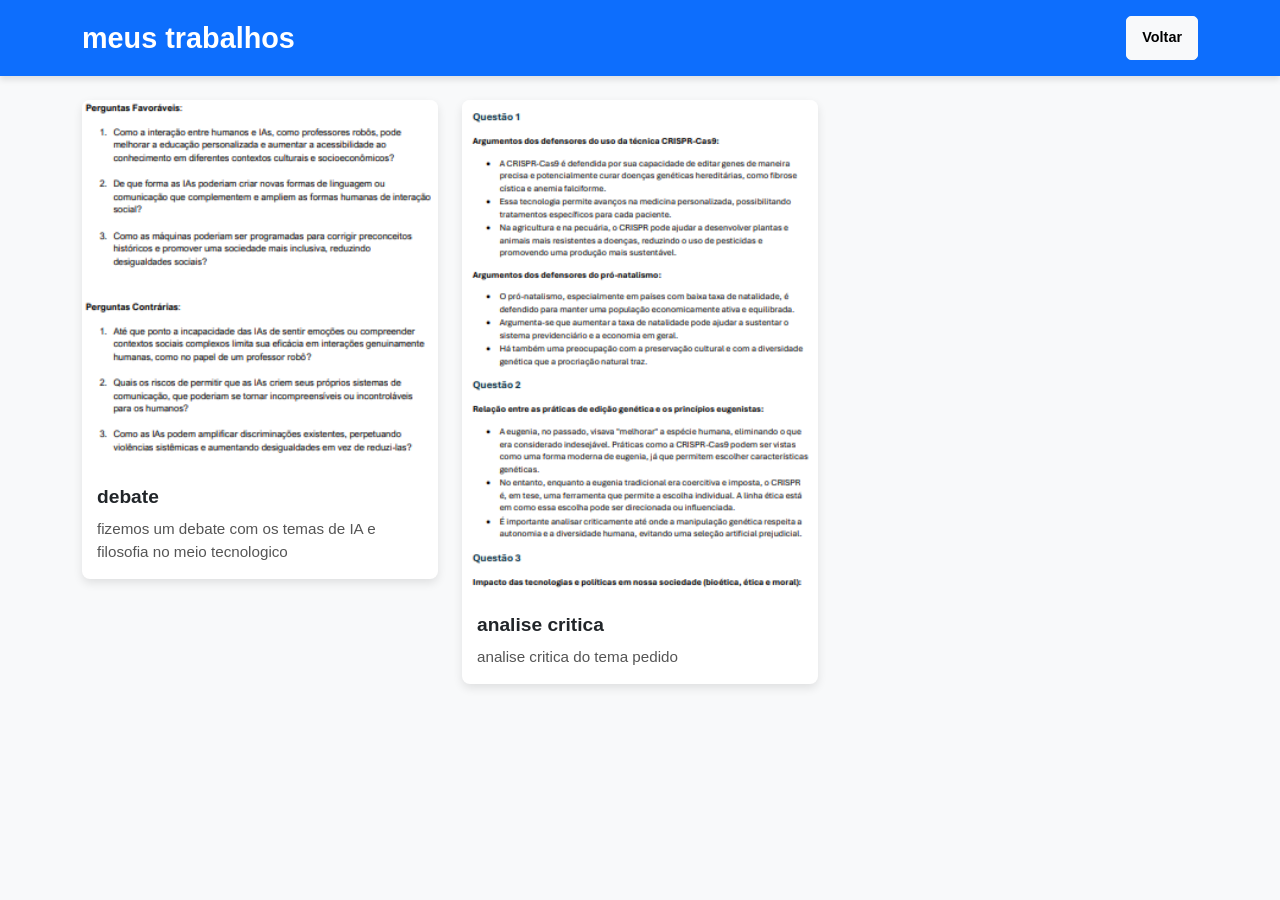
<file: public/chs/chs.html>
<!DOCTYPE html>
<html lang="pt-BR">
<head>
    <meta charset="UTF-8">
    <meta name="viewport" content="width=device-width, initial-scale=1.0">
    <title>porfolio</title>
    <!-- Link para o CSS do Bootstrap -->
    <link href="https://cdn.jsdelivr.net/npm/bootstrap@5.3.2/dist/css/bootstrap.min.css" rel="stylesheet">
    <!-- Link para o estilo personalizado -->
    <link rel="stylesheet" href="style.css">
</head>
<body>
    <!-- Header com Bootstrap -->
    <header class="bg-primary text-white py-3">
        <div class="container d-flex justify-content-between align-items-center">
            <h1 class="mb-0">meus trabalhos</h1>
            <a href="javascript:history.back()" class="btn btn-light">Voltar</a>
        </div>
    </header>

    <!-- Galeria -->
    <main class="gallery container mt-4">
        <div class="row">
            <!-- Cada "div" representa um item da galeria -->
            <div class="gallery-item col-md-4 mb-4">
                <div class="card">
                    <img src="chs 1.png" class="card-img-top" alt="chs1">
                    <div class="card-body">
                        <h3 class="card-title">debate</h3>
                        <p class="card-text">fizemos um debate com os temas de IA e filosofia no meio tecnologico</p>
                    </div>
                </div>
            </div>
            <div class="gallery-item col-md-4 mb-4">
                <div class="card">
                    <img src="chs 2.png" class="card-img-top" alt="Projeto 2">
                    <div class="card-body">
                        <h3 class="card-title">analise critica</h3>
                        <p class="card-text">analise critica do tema pedido</p>
                    </div>
                </div>
            </div>
            <!-- Adicione mais itens conforme necessário -->
        </div>
    </main>

    <!-- Scripts do Bootstrap -->
    <script src="https://cdn.jsdelivr.net/npm/bootstrap@5.3.2/dist/js/bootstrap.bundle.min.js"></script>
    <!-- Script personalizado -->
    <script src="user.js"></script>
</body>
</html>
</file>
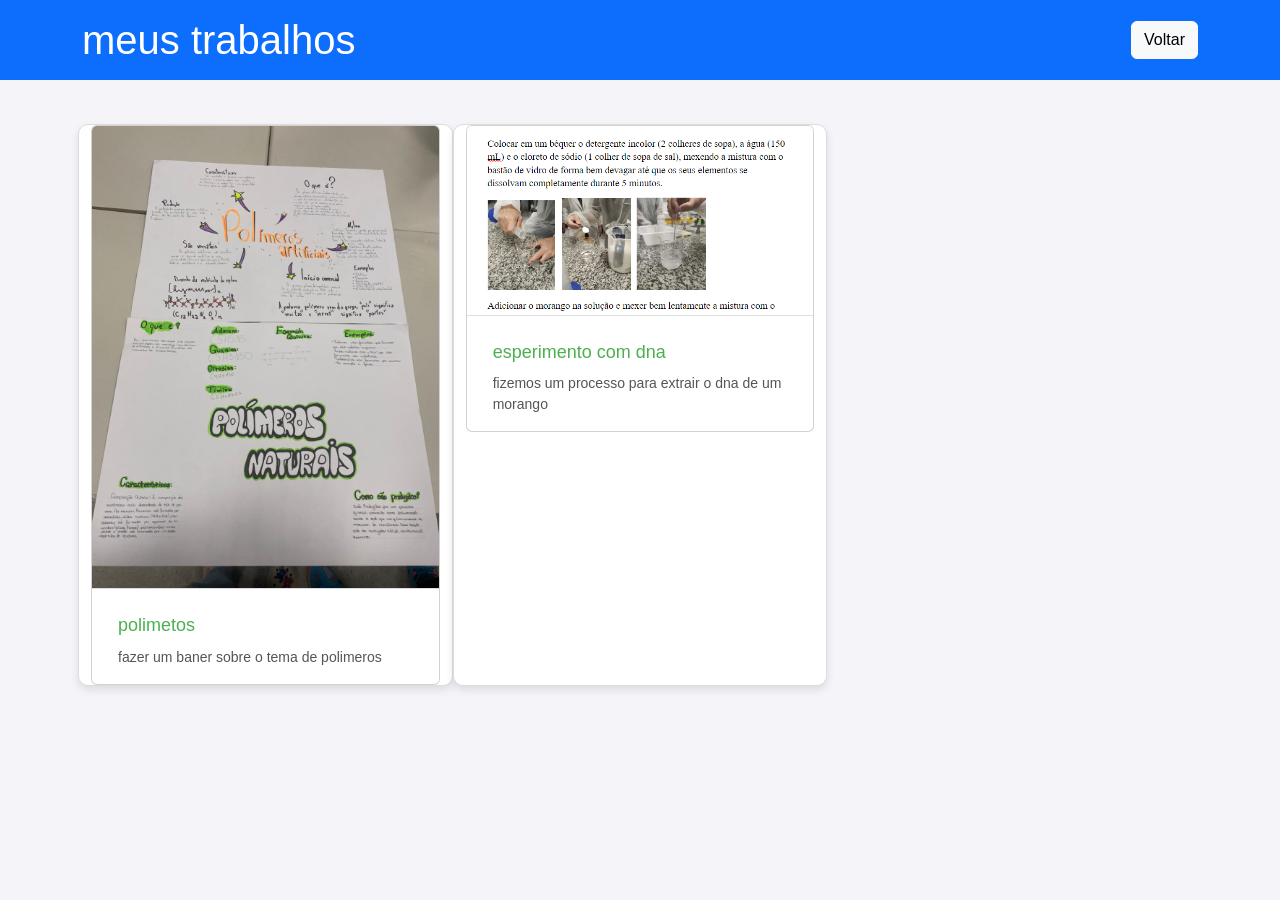
<file: public/cnt/cnt.html>
<!DOCTYPE html>
<html lang="pt-BR">
<head>
    <meta charset="UTF-8">
    <meta name="viewport" content="width=device-width, initial-scale=1.0">
    <title>porfolio</title>
    <!-- Link para o CSS do Bootstrap -->
    <link href="https://cdn.jsdelivr.net/npm/bootstrap@5.3.2/dist/css/bootstrap.min.css" rel="stylesheet">
    <!-- Link para o estilo personalizado -->
    <link rel="stylesheet" href="styles.css">
</head>
<body>
    <!-- Header com Bootstrap -->
    <header class="bg-primary text-white py-3">
        <div class="container d-flex justify-content-between align-items-center">
            <h1 class="mb-0">meus trabalhos</h1>
            <a href="javascript:history.back()" class="btn btn-light">Voltar</a>
        </div>
    </header>

    <!-- Galeria -->
    <main class="gallery container mt-4">
        <div class="row">
            <!-- Cada "div" representa um item da galeria -->
            <div class="gallery-item col-md-4 mb-4">
                <div class="card">
                    <img src="cnt.jpg" class="card-img-top" alt="Projeto 1">
                    <div class="card-body">
                        <h3 class="card-title">polimetos</h3>
                        <p class="card-text">fazer um baner sobre o tema de polimeros</p>
                    </div>
                </div>
            </div>
            <div class="gallery-item col-md-4 mb-4">
                <div class="card">
                    <img src="quimi.png" class="card-img-top" alt="Projeto 2">
                    <div class="card-body">
                        <h3 class="card-title">esperimento com dna</h3>
                        <p class="card-text">fizemos um processo para extrair o dna de um morango</p>
                    </div>
                </div>
            </div>
            <!-- Adicione mais itens conforme necessário -->
        </div>
    </main>

    <!-- Scripts do Bootstrap -->
    <script src="https://cdn.jsdelivr.net/npm/bootstrap@5.3.2/dist/js/bootstrap.bundle.min.js"></script>
    <!-- Script personalizado -->
    <script src="user.js"></script>
</body>
</html>
</file>
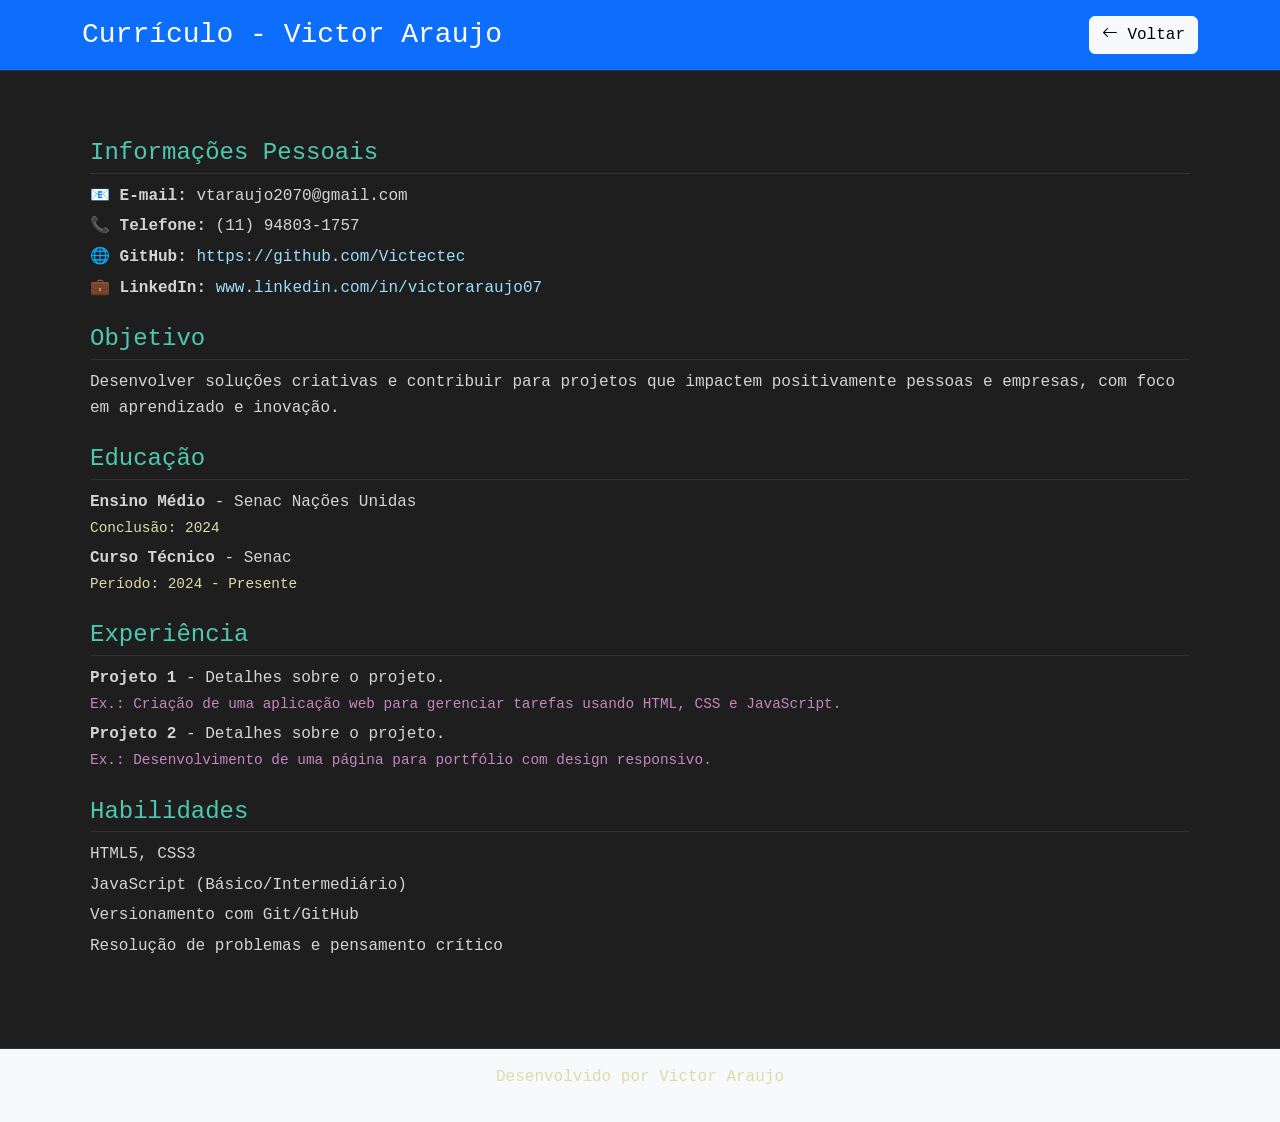
<file: public/curriculo/curriculo.html>
<!DOCTYPE html>
<html lang="pt-BR">

<head>
    <meta charset="UTF-8">
    <meta name="viewport" content="width=device-width, initial-scale=1.0">
    <title>Currículo - Victor Araujo</title>
    <!-- Bootstrap CSS -->
    <link href="https://cdn.jsdelivr.net/npm/bootstrap@5.3.0-alpha1/dist/css/bootstrap.min.css" rel="stylesheet">
    <!-- Estilos personalizados -->
    <link rel="stylesheet" href="styles2.css">
</head>

<body>
    <!-- Header -->
    <header class="bg-primary text-white py-3">
        <div class="container d-flex justify-content-between align-items-center">
            <h1 class="h3 mb-0">Currículo - Victor Araujo</h1>
            <!-- Botão Voltar -->
            <button class="btn btn-light" onclick="window.history.back()">
                <i class="bi bi-arrow-left"></i> Voltar
            </button>
        </div>
    </header>

    <!-- Currículo -->
    <main class="resume container my-5">
        <!-- Informações Pessoais -->
        <section class="info mb-4">
            <h2>Informações Pessoais</h2>
            <p><strong>📧 E-mail:</strong> vtaraujo2070@gmail.com</p>
            <p><strong>📞 Telefone:</strong> (11) 94803-1757</p>
            <p><strong>🌐 GitHub:</strong> <a href="https://github.com/Victectec" target="_blank" rel="noopener">https://github.com/Victectec</a></p>
            <p><strong>💼 LinkedIn:</strong> <a href="https://www.linkedin.com/in/victoraraujo07" target="_blank" rel="noopener">www.linkedin.com/in/victoraraujo07</a></p>
        </section>

        <!-- Objetivo -->
        <section class="objective mb-4">
            <h2>Objetivo</h2>
            <p>Desenvolver soluções criativas e contribuir para projetos que impactem positivamente pessoas e empresas, com foco em aprendizado e inovação.</p>
        </section>

        <!-- Educação -->
        <section class="education mb-4">
            <h2>Educação</h2>
            <ul>
                <li>
                    <strong>Ensino Médio</strong> - Senac Nações Unidas<br>
                    <span class="year">Conclusão: 2024</span>
                </li>
                <li>
                    <strong>Curso Técnico</strong> - Senac<br>
                    <span class="year">Período: 2024 - Presente</span>
                </li>
            </ul>
        </section>

        <!-- Experiência -->
        <section class="experience mb-4">
            <h2>Experiência</h2>
            <ul>
                <li>
                    <strong>Projeto 1</strong> - Detalhes sobre o projeto.<br>
                    <span class="description">Ex.: Criação de uma aplicação web para gerenciar tarefas usando HTML, CSS e JavaScript.</span>
                </li>
                <li>
                    <strong>Projeto 2</strong> - Detalhes sobre o projeto.<br>
                    <span class="description">Ex.: Desenvolvimento de uma página para portfólio com design responsivo.</span>
                </li>
            </ul>
        </section>

        <!-- Habilidades -->
        <section class="skills">
            <h2>Habilidades</h2>
            <ul class="skills-list">
                <li>HTML5, CSS3</li>
                <li>JavaScript (Básico/Intermediário)</li>
                <li>Versionamento com Git/GitHub</li>
                <li>Resolução de problemas e pensamento crítico</li>
            </ul>
        </section>
    </main>

    <!-- Footer -->
    <footer class="text-center py-3 bg-light">
        <p>Desenvolvido por Victor Araujo</p>
    </footer>

    <!-- Bootstrap JS e Bootstrap Icons -->
    <script src="https://cdn.jsdelivr.net/npm/bootstrap@5.3.0-alpha1/dist/js/bootstrap.bundle.min.js"></script>
    <link href="https://cdn.jsdelivr.net/npm/bootstrap-icons/font/bootstrap-icons.css" rel="stylesheet">
</body>

</html>
</file>
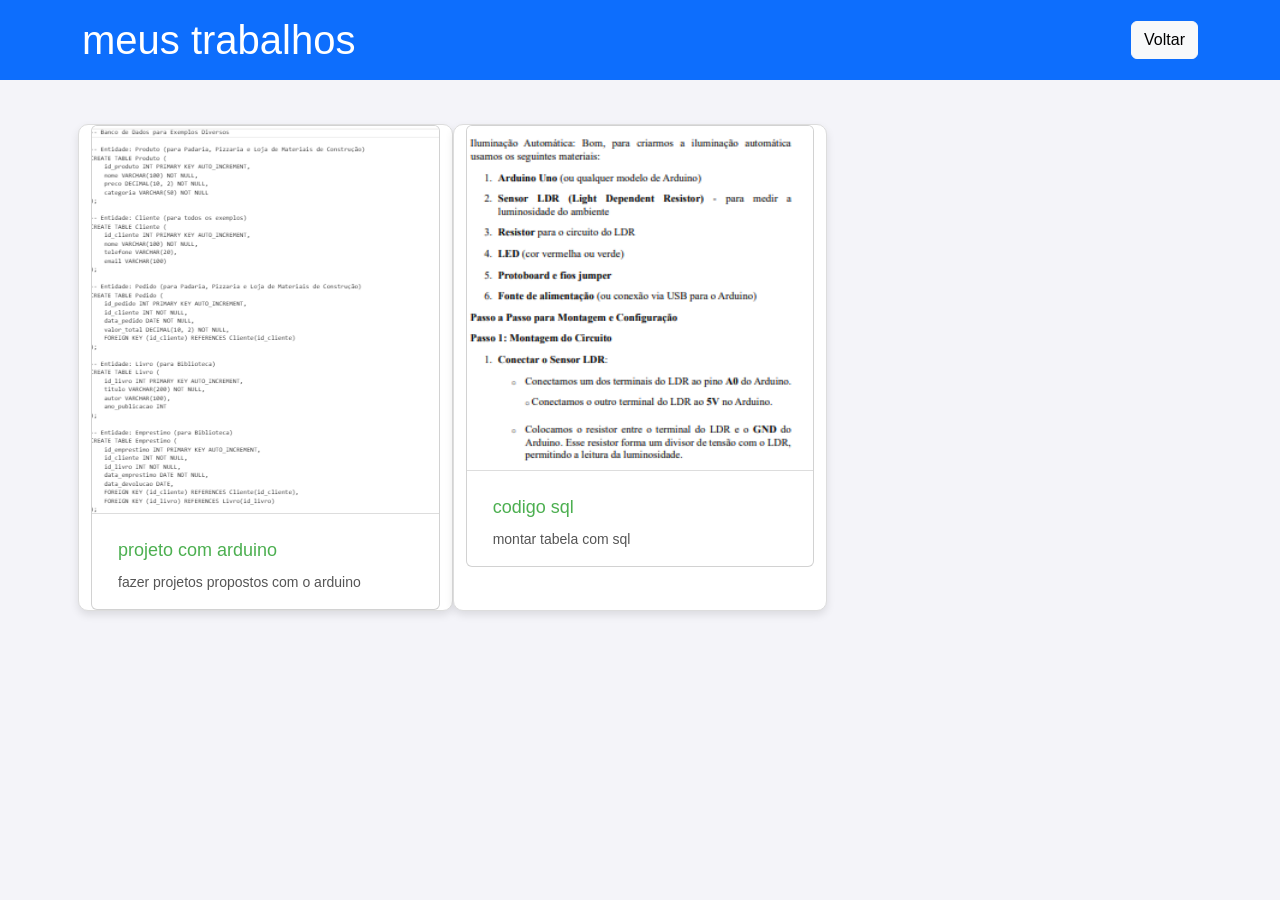
<file: public/iot/iot.html>
<!DOCTYPE html>
<html lang="pt-BR">
<head>
    <meta charset="UTF-8">
    <meta name="viewport" content="width=device-width, initial-scale=1.0">
    <title>porfolio</title>
    <!-- Link para o CSS do Bootstrap -->
    <link href="https://cdn.jsdelivr.net/npm/bootstrap@5.3.2/dist/css/bootstrap.min.css" rel="stylesheet">
    <!-- Link para o estilo personalizado -->
    <link rel="stylesheet" href="style.css">
</head>
<body>
    <!-- Header com Bootstrap -->
    <header class="bg-primary text-white py-3">
        <div class="container d-flex justify-content-between align-items-center">
            <h1 class="mb-0">meus trabalhos</h1>
            <a href="javascript:history.back()" class="btn btn-light">Voltar</a>
        </div>
    </header>

    <!-- Galeria -->
    <main class="gallery container mt-4">
        <div class="row">
            <!-- Cada "div" representa um item da galeria -->
            <div class="gallery-item col-md-4 mb-4">
                <div class="card">
                    <img src="iot 1.png" class="card-img-top" alt="Projeto 1">
                    <div class="card-body">
                        <h3 class="card-title">projeto com arduino</h3>
                        <p class="card-text">fazer projetos propostos com o arduino</p>
                    </div>
                </div>
            </div>
            <div class="gallery-item col-md-4 mb-4">
                <div class="card">
                    <img src="iot 2.png" class="card-img-top" alt="Projeto 2">
                    <div class="card-body">
                        <h3 class="card-title">codigo sql</h3>
                        <p class="card-text">montar tabela com sql</p>
                    </div>
                </div>
            </div>
            <!-- Adicione mais itens conforme necessário -->
        </div>
    </main>

    <!-- Scripts do Bootstrap -->
    <script src="https://cdn.jsdelivr.net/npm/bootstrap@5.3.2/dist/js/bootstrap.bundle.min.js"></script>
    <!-- Script personalizado -->
    <script src="user.js"></script>
</body>
</html>
</file>
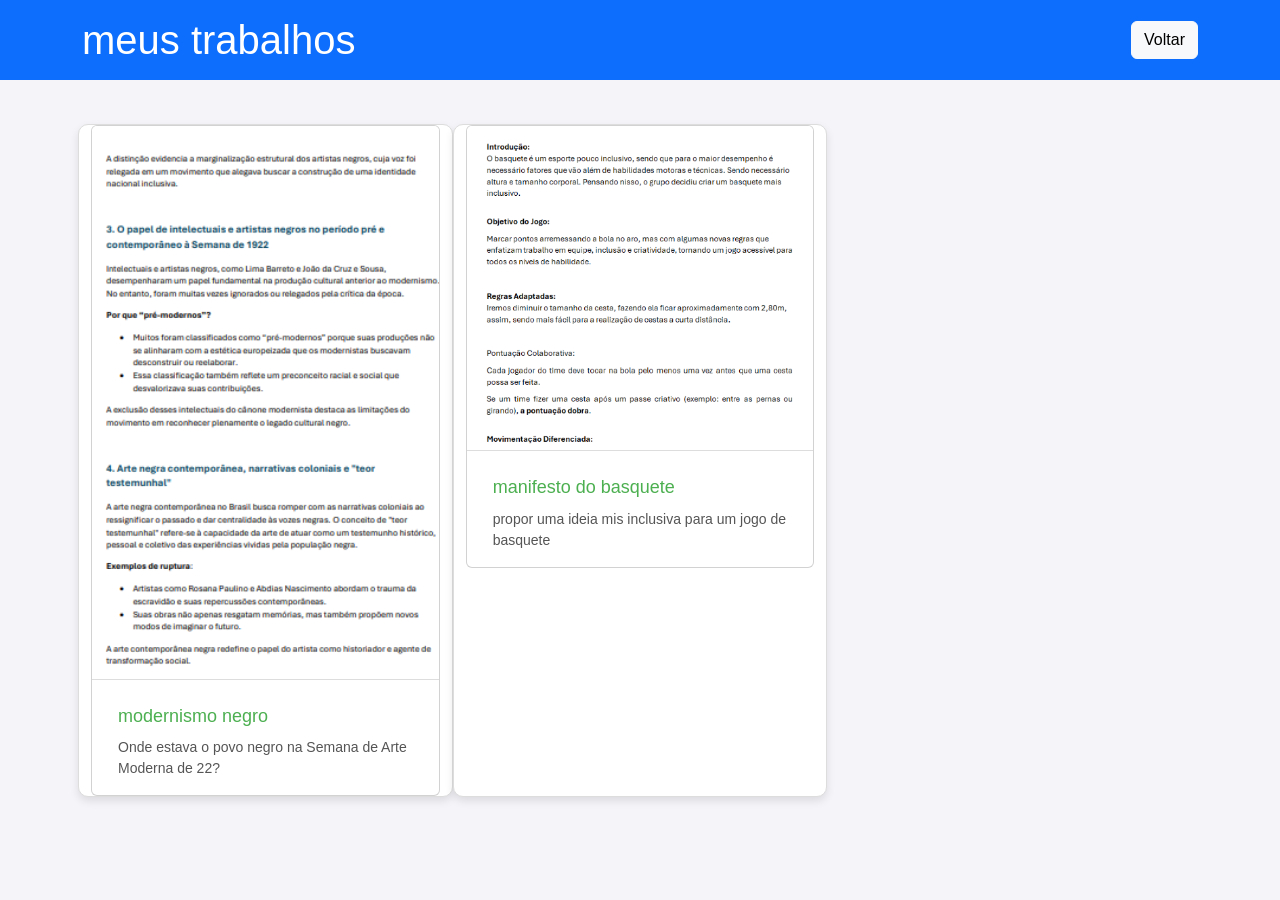
<file: public/ling/lingua.html>
<!DOCTYPE html>
<html lang="pt-BR">
<head>
    <meta charset="UTF-8">
    <meta name="viewport" content="width=device-width, initial-scale=1.0">
    <title>porfolio</title>
    <!-- Link para o CSS do Bootstrap -->
    <link href="https://cdn.jsdelivr.net/npm/bootstrap@5.3.2/dist/css/bootstrap.min.css" rel="stylesheet">
    <!-- Link para o estilo personalizado -->
    <link rel="stylesheet" href="style.css">
</head>
<body>
    <!-- Header com Bootstrap -->
    <header class="bg-primary text-white py-3">
        <div class="container d-flex justify-content-between align-items-center">
            <h1 class="mb-0">meus trabalhos</h1>
            <a href="javascript:history.back()" class="btn btn-light">Voltar</a>
        </div>
    </header>

    <!-- Galeria -->
    <main class="gallery container mt-4">
        <div class="row">
            <!-- Cada "div" representa um item da galeria -->
            <div class="gallery-item col-md-4 mb-4">
                <div class="card">
                    <img src="Captura de tela 2024-11-28 142605.png" class="card-img-top" alt="Projeto 1">
                    <div class="card-body">
                        <h3 class="card-title">modernismo negro</h3>
                        <p class="card-text">
                            Onde estava o povo negro na Semana de Arte Moderna de 22? </p>
                    </div>
                </div>
            </div>
            <div class="gallery-item col-md-4 mb-4">
                <div class="card">
                    <img src="ling 2.png" class="card-img-top" alt="Projeto 2">
                    <div class="card-body">
                        <h3 class="card-title">manifesto do basquete</h3>
                        <p class="card-text">propor uma ideia mis inclusiva para um jogo de basquete</p>
                    </div>
                </div>
            </div>
            <!-- Adicione mais itens conforme necessário -->
        </div>
    </main>

    <!-- Scripts do Bootstrap -->
    <script src="https://cdn.jsdelivr.net/npm/bootstrap@5.3.2/dist/js/bootstrap.bundle.min.js"></script>
    <!-- Script personalizado -->
    <script src="user.js"></script>
</body>
</html>
</file>
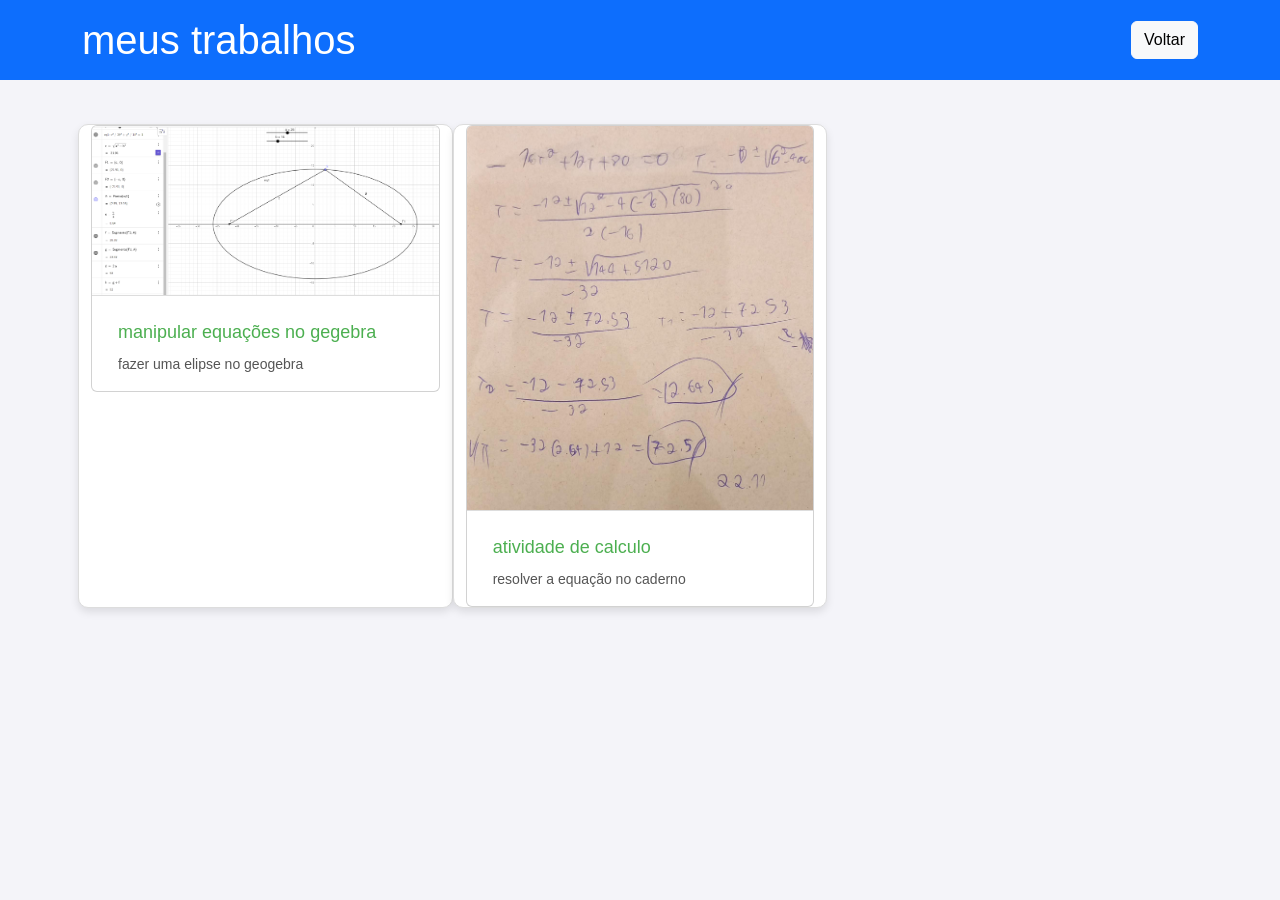
<file: public/matematica/matematica.html>
<!DOCTYPE html>
<html lang="pt-BR">
<head>
    <meta charset="UTF-8">
    <meta name="viewport" content="width=device-width, initial-scale=1.0">
    <title>porfolio</title>
    <!-- Link para o CSS do Bootstrap -->
    <link href="https://cdn.jsdelivr.net/npm/bootstrap@5.3.2/dist/css/bootstrap.min.css" rel="stylesheet">
    <!-- Link para o estilo personalizado -->
    <link rel="stylesheet" href="styles.css">
</head>
<body>
    <!-- Header com Bootstrap -->
    <header class="bg-primary text-white py-3">
        <div class="container d-flex justify-content-between align-items-center">
            <h1 class="mb-0">meus trabalhos</h1>
            <a href="javascript:history.back()" class="btn btn-light">Voltar</a>
        </div>
    </header>

    <!-- Galeria -->
    <main class="gallery container mt-4">
        <div class="row">
            <!-- Cada "div" representa um item da galeria -->
            <div class="gallery-item col-md-4 mb-4">
                <div class="card">
                    <img src="mate 1.png" class="card-img-top" alt="Projeto 1">
                    <div class="card-body">
                        <h3 class="card-title">manipular equações no gegebra</h3>
                        <p class="card-text">fazer uma elipse no geogebra</p>
                    </div>
                </div>
            </div>
            <div class="gallery-item col-md-4 mb-4">
                <div class="card">
                    <img src="mat 2.jpeg" class="card-img-top" alt="Projeto 2">
                    <div class="card-body">
                        <h3 class="card-title">atividade de calculo</h3>
                        <p class="card-text">resolver a equação no caderno</p>
                    </div>
                </div>
            </div>
            <!-- Adicione mais itens conforme necessário -->
        </div>
    </main>

    <!-- Scripts do Bootstrap -->
    <script src="https://cdn.jsdelivr.net/npm/bootstrap@5.3.2/dist/js/bootstrap.bundle.min.js"></script>
    <!-- Script personalizado -->
    <script src="user.js"></script>
</body>
</html>
</file>
<file: public/chs/style.css>
/* Estilização geral */
body {
    font-family: Arial, sans-serif;
    background-color: #f8f9fa; /* Cor de fundo clara */
    color: #333;
    margin: 0;
    padding: 0;
}

/* Header */
header {
    box-shadow: 0 4px 6px rgba(0, 0, 0, 0.1); /* Sombra para destacar o header */
    position: sticky; /* Fixa o header no topo */
    top: 0;
    z-index: 1000;
}

header h1 {
    font-size: 1.8rem;
    font-weight: 600;
    margin: 0;
}

header a.btn {
    font-size: 0.9rem;
    font-weight: bold;
}

/* Galeria */
.gallery {
    margin-top: 20px;
}

.gallery-item {
    transition: transform 0.3s, box-shadow 0.3s;
}

.gallery-item:hover {
    transform: translateY(-5px); /* Efeito de "elevação" ao passar o mouse */
    box-shadow: 0 6px 15px rgba(0, 0, 0, 0.15);
}

/* Cartões */
.card {
    border: none; /* Remove a borda padrão */
    box-shadow: 0 4px 10px rgba(0, 0, 0, 0.1); /* Sombra leve para o cartão */
    border-radius: 8px; /* Cantos arredondados */
}

.card img {
    border-top-left-radius: 8px;
    border-top-right-radius: 8px;
}

.card-body {
    padding: 15px;
}

.card-title {
    font-size: 1.2rem;
    font-weight: bold;
    margin-bottom: 10px;
}

.card-text {
    font-size: 0.95rem;
    color: #555;
}

/* Botões */
a.btn {
    text-decoration: none;
    padding: 10px 15px;
    border-radius: 5px;
    transition: background-color 0.3s, color 0.3s;
}

a.btn:hover {
    background-color: #0056b3; /* Azul mais escuro */
    color: white;
}

/* Responsividade */
@media (max-width: 768px) {
    header h1 {
        font-size: 1.5rem;
    }

    header a.btn {
        font-size: 0.8rem;
    }

    .card-title {
        font-size: 1rem;
    }
}
</file>
<file: public/cnt/styles.css>
/* Estilos básicos */
body {
    font-family: Arial, sans-serif;
    margin: 0;
    padding: 0;
    background-color: #f4f4f9;
    color: #333;
}

/* Cabeçalho */
header {
    text-align: center;
    padding: 20px;
    background-color: #4CAF50;
    color: white;
}

/* Galeria */
.gallery {
    display: grid;
    grid-template-columns: repeat(auto-fit, minmax(200px, 1fr));
    gap: 20px;
    padding: 20px;
}

.gallery-item {
    background: white;
    border: 1px solid #ddd;
    border-radius: 10px;
    overflow: hidden;
    box-shadow: 0 4px 8px rgba(0, 0, 0, 0.1);
    transition: transform 0.2s;
}

.gallery-item:hover {
    transform: scale(1.05);
}

.gallery-item img {
    width: 100%;
    height: auto;
    border-bottom: 1px solid #ddd;
}

.gallery-item h3 {
    margin: 10px;
    font-size: 18px;
    color: #4CAF50;
}

.gallery-item p {
    margin: 10px;
    font-size: 14px;
    color: #555;
}

.modal {
    position: fixed;
    top: 0;
    left: 0;
    width: 100%;
    height: 100%;
    background: rgba(0, 0, 0, 0.8);
    display: flex;
    justify-content: center;
    align-items: center;
    z-index: 1000;
}

.modal-content {
    position: relative;
    background: white;
    padding: 20px;
    border-radius: 10px;
    text-align: center;
}

.modal-content img {
    max-width: 100%;
    height: auto;
}

.close {
    position: absolute;
    top: 10px;
    right: 10px;
    font-size: 20px;
    cursor: pointer;
}
</file>
<file: public/curriculo/styles2.css>
/* Estilos Gerais */
body {
  font-family: "Fira Code", monospace;
  margin: 0;
  padding: 0;
  background-color: #1e1e1e;
  color: #d4d4d4;
  line-height: 1.6;
}

header {
  text-align: center;
  padding: 20px;
  background-color: #252526;
  color: #9cdcfe;
  border-bottom: 1px solid #333;
}

header h1 {
  font-size: 2.5rem;
}

header p {
  font-size: 1.2rem;
  color: #dcdcaa;
}

/* Currículo */
main.resume {
  padding: 20px;
}

section {
  margin-bottom: 20px;
}

section h2 {
  font-size: 1.5rem;
  color: #4ec9b0;
  border-bottom: 1px solid #333;
  padding-bottom: 5px;
  margin-bottom: 10px;
}

section p,
section li {
  font-size: 1rem;
  margin: 5px 0;
}

section a {
  color: #9cdcfe;
  text-decoration: none;
}

section a:hover {
  text-decoration: underline;
}

/* Listas */
ul {
  list-style: none;
  padding: 0;
}

li {
  margin: 10px 0;
}

.description {
  font-size: 0.9rem;
  color: #c586c0;
}

.year {
  font-size: 0.9rem;
  color: #dcdcaa;
}

/* Rodapé */
footer {
  text-align: center;
  padding: 10px;
  background-color: #252526;
  color: #dcdcaa;
  border-top: 1px solid #333;
}
</file>
<file: public/iot/style.css>
/* Estilos básicos */
body {
    font-family: Arial, sans-serif;
    margin: 0;
    padding: 0;
    background-color: #f4f4f9;
    color: #333;
}

/* Cabeçalho */
header {
    text-align: center;
    padding: 20px;
    background-color: #4CAF50;
    color: white;
}

/* Galeria */
.gallery {
    display: grid;
    grid-template-columns: repeat(auto-fit, minmax(200px, 1fr));
    gap: 20px;
    padding: 20px;
}

.gallery-item {
    background: white;
    border: 1px solid #ddd;
    border-radius: 10px;
    overflow: hidden;
    box-shadow: 0 4px 8px rgba(0, 0, 0, 0.1);
    transition: transform 0.2s;
}

.gallery-item:hover {
    transform: scale(1.05);
}

.gallery-item img {
    width: 100%;
    height: auto;
    border-bottom: 1px solid #ddd;
}

.gallery-item h3 {
    margin: 10px;
    font-size: 18px;
    color: #4CAF50;
}

.gallery-item p {
    margin: 10px;
    font-size: 14px;
    color: #555;
}

.modal {
    position: fixed;
    top: 0;
    left: 0;
    width: 100%;
    height: 100%;
    background: rgba(0, 0, 0, 0.8);
    display: flex;
    justify-content: center;
    align-items: center;
    z-index: 1000;
}

.modal-content {
    position: relative;
    background: white;
    padding: 20px;
    border-radius: 10px;
    text-align: center;
}

.modal-content img {
    max-width: 100%;
    height: auto;
}

.close {
    position: absolute;
    top: 10px;
    right: 10px;
    font-size: 20px;
    cursor: pointer;
}
</file>
<file: public/ling/style.css>
/* Estilos básicos */
body {
    font-family: Arial, sans-serif;
    margin: 0;
    padding: 0;
    background-color: #f4f4f9;
    color: #333;
}

/* Cabeçalho */
header {
    text-align: center;
    padding: 20px;
    background-color: #4CAF50;
    color: white;
}

/* Galeria */
.gallery {
    display: grid;
    grid-template-columns: repeat(auto-fit, minmax(200px, 1fr));
    gap: 20px;
    padding: 20px;
}

.gallery-item {
    background: white;
    border: 1px solid #ddd;
    border-radius: 10px;
    overflow: hidden;
    box-shadow: 0 4px 8px rgba(0, 0, 0, 0.1);
    transition: transform 0.2s;
}

.gallery-item:hover {
    transform: scale(1.05);
}

.gallery-item img {
    width: 100%;
    height: auto;
    border-bottom: 1px solid #ddd;
}

.gallery-item h3 {
    margin: 10px;
    font-size: 18px;
    color: #4CAF50;
}

.gallery-item p {
    margin: 10px;
    font-size: 14px;
    color: #555;
}

.modal {
    position: fixed;
    top: 0;
    left: 0;
    width: 100%;
    height: 100%;
    background: rgba(0, 0, 0, 0.8);
    display: flex;
    justify-content: center;
    align-items: center;
    z-index: 1000;
}

.modal-content {
    position: relative;
    background: white;
    padding: 20px;
    border-radius: 10px;
    text-align: center;
}

.modal-content img {
    max-width: 100%;
    height: auto;
}

.close {
    position: absolute;
    top: 10px;
    right: 10px;
    font-size: 20px;
    cursor: pointer;
}
</file>
<file: public/matematica/styles.css>
/* Estilos básicos */
body {
    font-family: Arial, sans-serif;
    margin: 0;
    padding: 0;
    background-color: #f4f4f9;
    color: #333;
}

/* Cabeçalho */
header {
    text-align: center;
    padding: 20px;
    background-color: #4CAF50;
    color: white;
}

/* Galeria */
.gallery {
    display: grid;
    grid-template-columns: repeat(auto-fit, minmax(200px, 1fr));
    gap: 20px;
    padding: 20px;
}

.gallery-item {
    background: white;
    border: 1px solid #ddd;
    border-radius: 10px;
    overflow: hidden;
    box-shadow: 0 4px 8px rgba(0, 0, 0, 0.1);
    transition: transform 0.2s;
}

.gallery-item:hover {
    transform: scale(1.05);
}

.gallery-item img {
    width: 100%;
    height: auto;
    border-bottom: 1px solid #ddd;
}

.gallery-item h3 {
    margin: 10px;
    font-size: 18px;
    color: #4CAF50;
}

.gallery-item p {
    margin: 10px;
    font-size: 14px;
    color: #555;
}

.modal {
    position: fixed;
    top: 0;
    left: 0;
    width: 100%;
    height: 100%;
    background: rgba(0, 0, 0, 0.8);
    display: flex;
    justify-content: center;
    align-items: center;
    z-index: 1000;
}

.modal-content {
    position: relative;
    background: white;
    padding: 20px;
    border-radius: 10px;
    text-align: center;
}

.modal-content img {
    max-width: 100%;
    height: auto;
}

.close {
    position: absolute;
    top: 10px;
    right: 10px;
    font-size: 20px;
    cursor: pointer;
}
</file>
